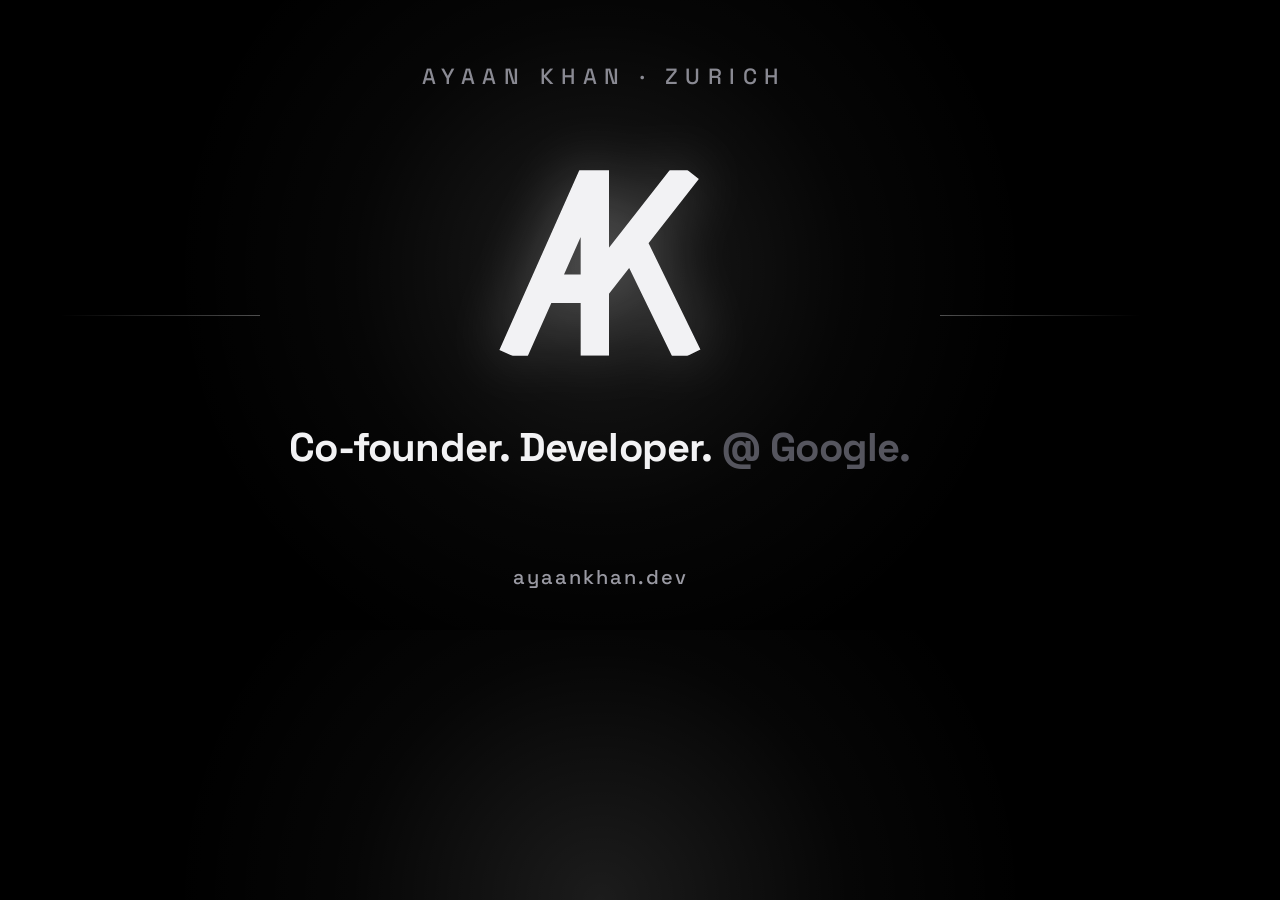
<file: og/template.html>
<!DOCTYPE html>
<!--
  Source for ../og-image.png (the link-preview image, 1200x630).
  Everything important sits in the centre 630x630 square: WhatsApp Desktop
  and some other apps show only a centre-cropped square thumbnail.
  Regenerate after editing:
    chrome --headless=new --hide-scrollbars --window-size=1200,630
           --virtual-time-budget=5000 --screenshot=og-image.png og/template.html
  Then bump the ?v= on og:image/twitter:image in index.html so apps refetch it.
-->
<html lang="en">
<head>
<meta charset="UTF-8">
<meta name="robots" content="noindex">
<title>OG image template</title>
<link href="https://fonts.googleapis.com/css2?family=Space+Grotesk:wght@500;700&display=block" rel="stylesheet">
<style>
  * { margin: 0; padding: 0; box-sizing: border-box; }
  html, body { width: 1200px; height: 630px; overflow: hidden; }
  body {
    position: relative;
    color: #f2f2f4;
    font-family: "Space Grotesk", sans-serif;
    /* Soft light behind the mark, fading into pure black */
    background:
      radial-gradient(circle at 600px 270px, rgba(255, 255, 255, 0.11), rgba(255, 255, 255, 0.025) 250px, transparent 430px),
      #000;
    display: flex; flex-direction: column; align-items: center;
  }

  .kicker {
    margin-top: 62px;
    font-weight: 500; font-size: 22px;
    letter-spacing: 0.34em; text-transform: uppercase;
    color: #8a8a93;
    padding-left: 0.34em; /* optically centre the letter-spaced line */
  }

  .mark {
    width: 330px; height: 330px;
    margin-top: 8px;
    filter: drop-shadow(0 0 30px rgba(255, 255, 255, 0.25));
  }

  .roles {
    margin-top: -6px;
    font-weight: 700; font-size: 40px; letter-spacing: -0.02em;
    white-space: nowrap;
  }
  .roles .dim { color: #55555e; }

  .url {
    position: absolute; bottom: 40px;
    font-weight: 500; font-size: 20px; letter-spacing: 0.1em;
    color: #9a9aa3;
  }

  /* Wide-card framing: thin rules that fade toward the centre */
  .rule { position: absolute; top: 315px; width: 200px; height: 1px; }
  .rule--l { left: 60px;  background: linear-gradient(to right, transparent, rgba(255,255,255,0.3)); }
  .rule--r { right: 60px; background: linear-gradient(to left,  transparent, rgba(255,255,255,0.3)); }
</style>
</head>
<body>
  <p class="kicker">Ayaan Khan · Zurich</p>

  <!-- AK ligature (same geometry as favicon.svg and the nav logo) -->
  <svg class="mark" viewBox="0 0 64 64" aria-hidden="true">
    <defs><clipPath id="c"><rect x="0" y="14" width="64" height="36"/></clipPath></defs>
    <path clip-path="url(#c)" d="M15 50 L31 14 L31 50 M20.8 37 H31 L49 14 M38.2 27.8 L49 50" fill="none" stroke="#f2f2f4" stroke-width="5.5" stroke-linejoin="miter" stroke-miterlimit="10"/>
  </svg>

  <p class="roles">Co-founder. Developer. <span class="dim">@ Google.</span></p>

  <p class="url">ayaankhan.dev</p>

  <div class="rule rule--l"></div>
  <div class="rule rule--r"></div>
</body>
</html>
</file>
